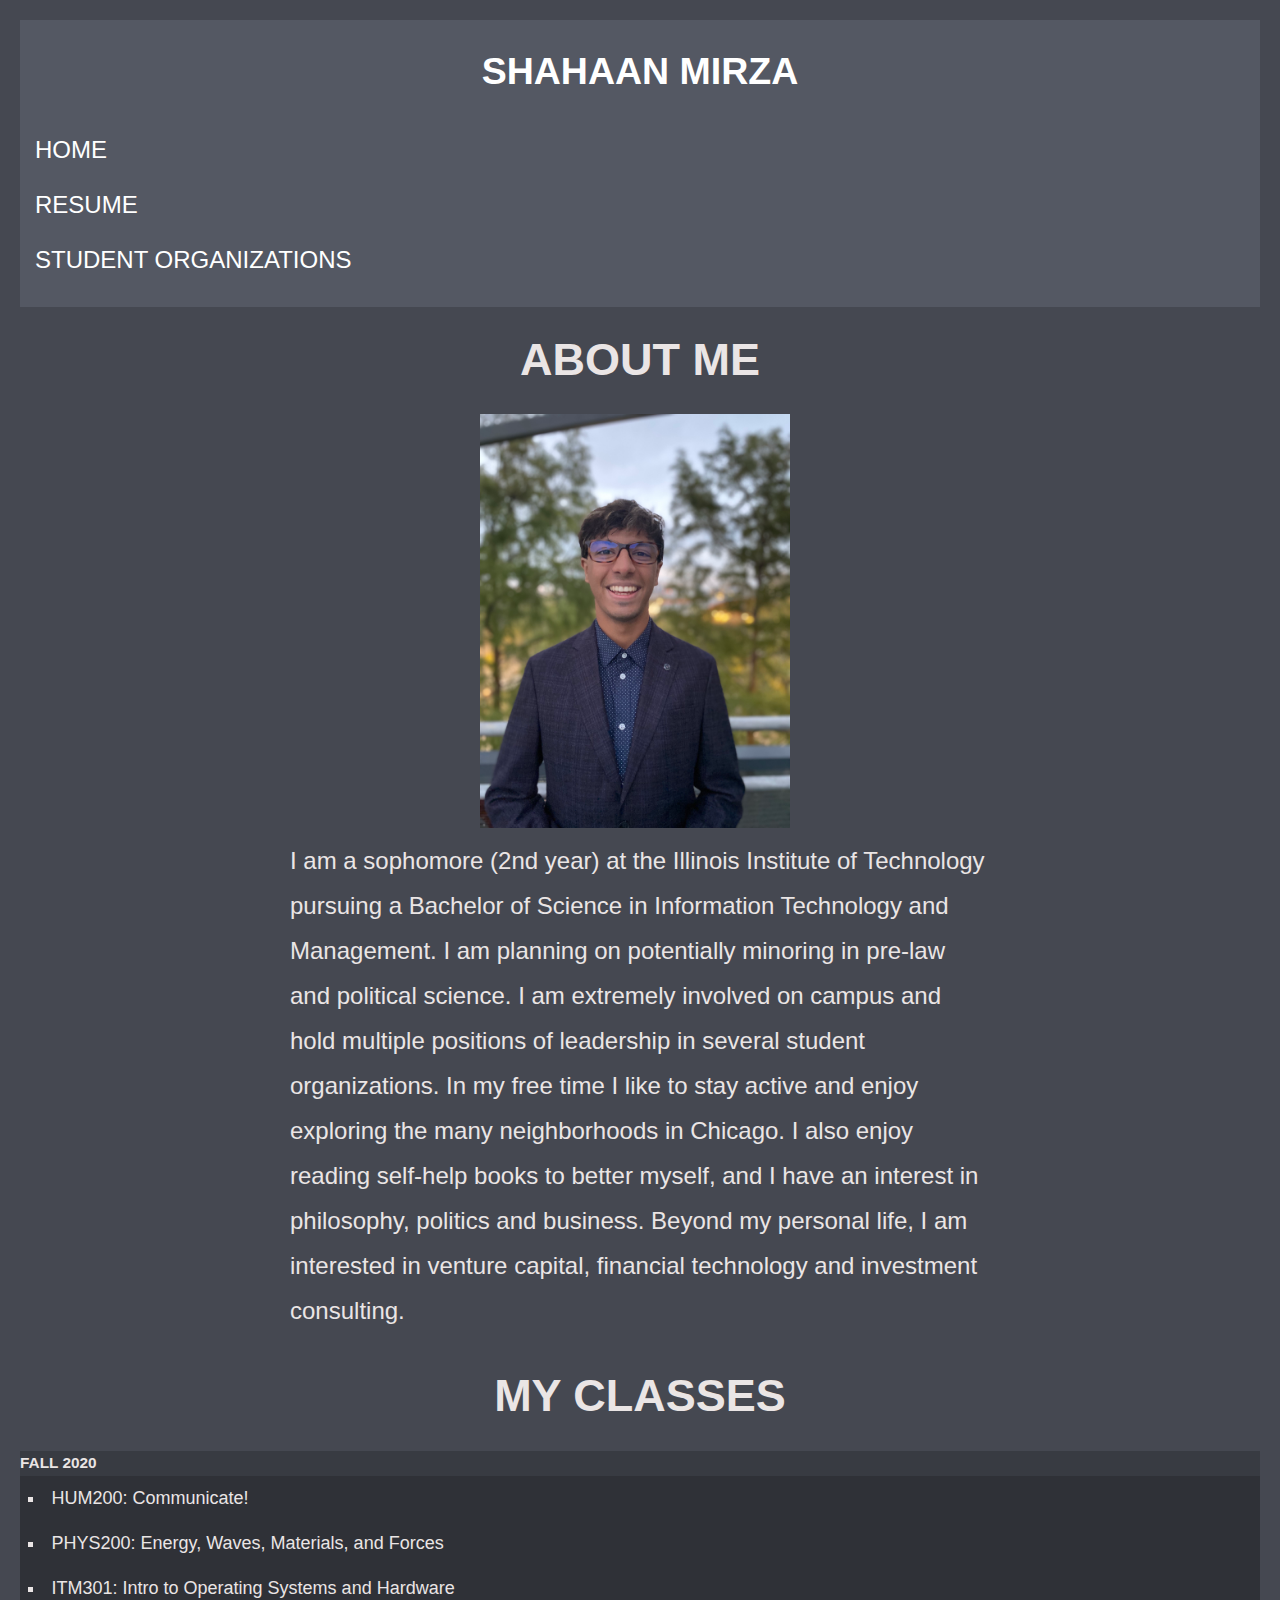
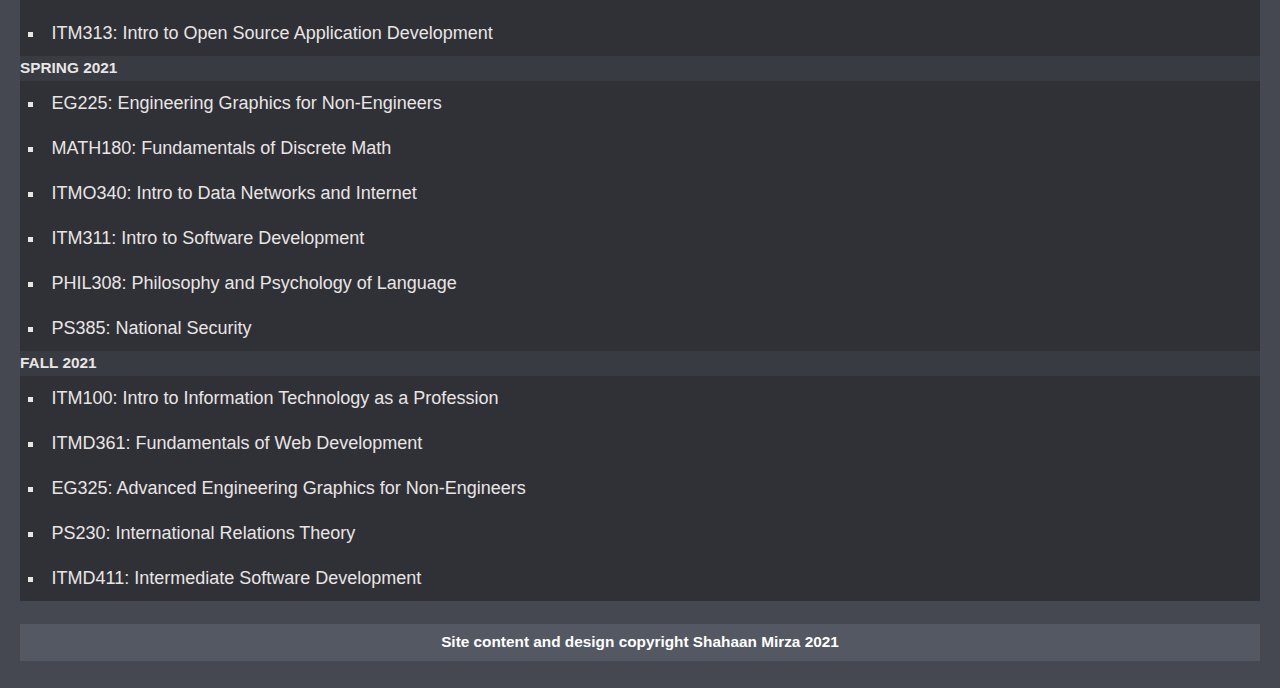
<file: index.html>
<!DOCTYPE html>
<html lang="en" id="home">
  <head>
    <meta charset="utf-8"/>
    <title>Home Page: Shahaan Mirza</title>
    <link rel="stylesheet" href="./assets/css/screen.css"> <!-- links stylesheet to index.html file-->
  </head>
  <body>
    <header id="header">
      <h1>Shahaan Mirza</h1>
      <nav class="navigation-list">
        <ul>
          <li class="nav-home"><a href="">Home </a></li>
          <li class="nav-resume"><a href="./resume/">Resume</a></li>
          <li class="nav-studentorgs"><a href="./studentorgs/">Student Organizations</a></li>
        </ul>
      </nav>
    </header>
    <main id="content">
      <article id="about-me">
        <h2>About Me</h2>
        <figure>
          <img
            src="assets/img/shahaan-portrait.jpeg"
            alt="Portrait of Shahaan"/>
        </figure>
          <p>
            I am a sophomore (2nd year) at the Illinois Institute of Technology pursuing a Bachelor
            of Science in Information Technology and Management. I am planning on potentially
            minoring in pre-law and political science. I am extremely involved on campus and hold
            multiple positions of leadership in several student organizations. In my free time I
            like to stay active and enjoy exploring the many neighborhoods in Chicago. I also enjoy
            reading self-help books to better myself, and I have an interest in philosophy, politics
            and business. Beyond my personal life, I am interested in venture capital, financial
            technology and investment consulting.
          </p>
      </article>
      <article id="classes">
        <h2>My Classes</h2>
        <h3>Fall 2020</h3>
        <ul id="coursework-f20">
          <li>HUM200: Communicate!</li>
          <li>PHYS200: Energy, Waves, Materials, and Forces</li>
          <li>ITM301: Intro to Operating Systems and Hardware</li>
          <li>ITM313: Intro to Open Source Application Development</li>
        </ul>
        <h3>Spring 2021</h3>
        <ul id="coursework-s21">
          <li>EG225: Engineering Graphics for Non-Engineers</li>
          <li>MATH180: Fundamentals of Discrete Math</li>
          <li>ITMO340: Intro to Data Networks and Internet</li>
          <li>ITM311: Intro to Software Development</li>
          <li>PHIL308: Philosophy and Psychology of Language</li>
          <li>PS385: National Security</li>
        </ul>
        <h3>Fall 2021</h3>
        <ul id="coursework-f21">
          <li>ITM100: Intro to Information Technology as a Profession</li>
          <li>ITMD361: Fundamentals of Web Development</li>
          <li>EG325: Advanced Engineering Graphics for Non-Engineers</li>
          <li>PS230: International Relations Theory</li>
          <li>ITMD411: Intermediate Software Development</li>
        </ul>
      </article>
    </main>
    <footer id="footer">
      <p>Site content and design copyright Shahaan Mirza 2021</p>
    </footer>
  </body>
</html>
</file>
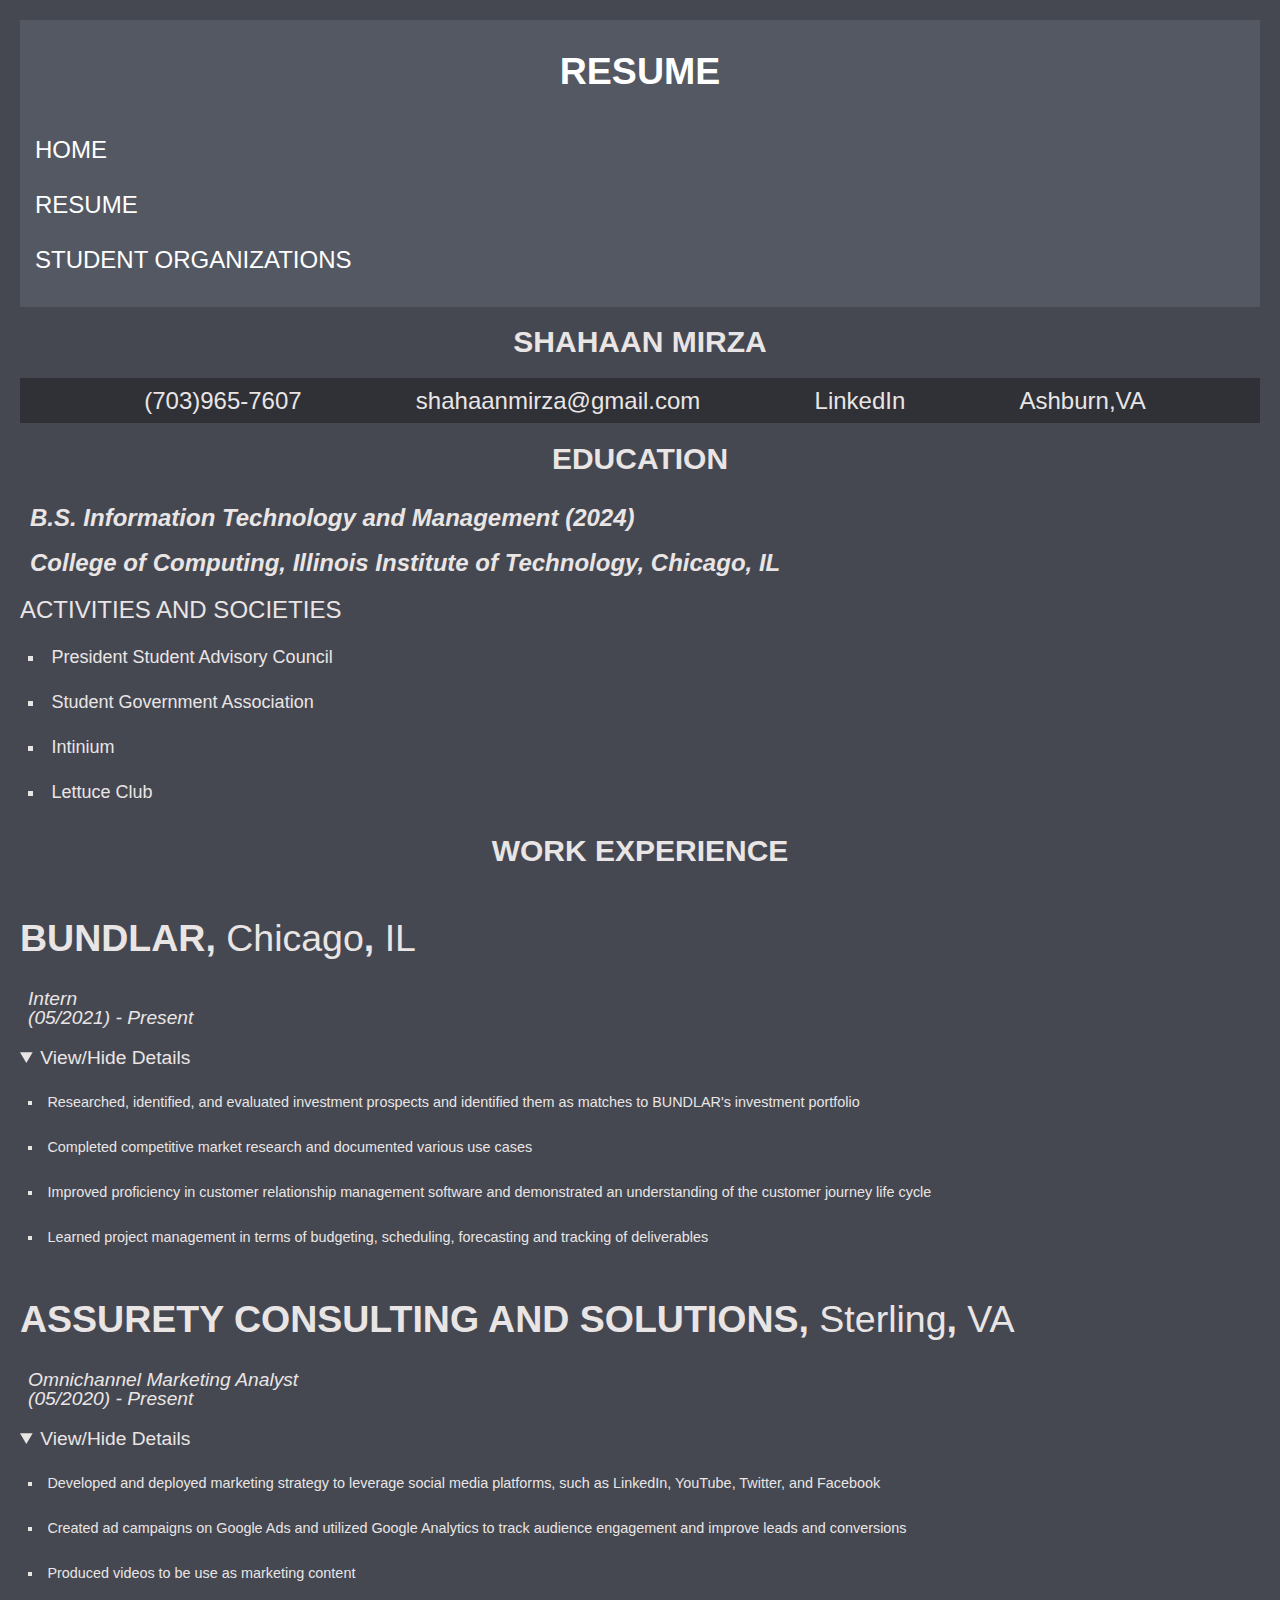
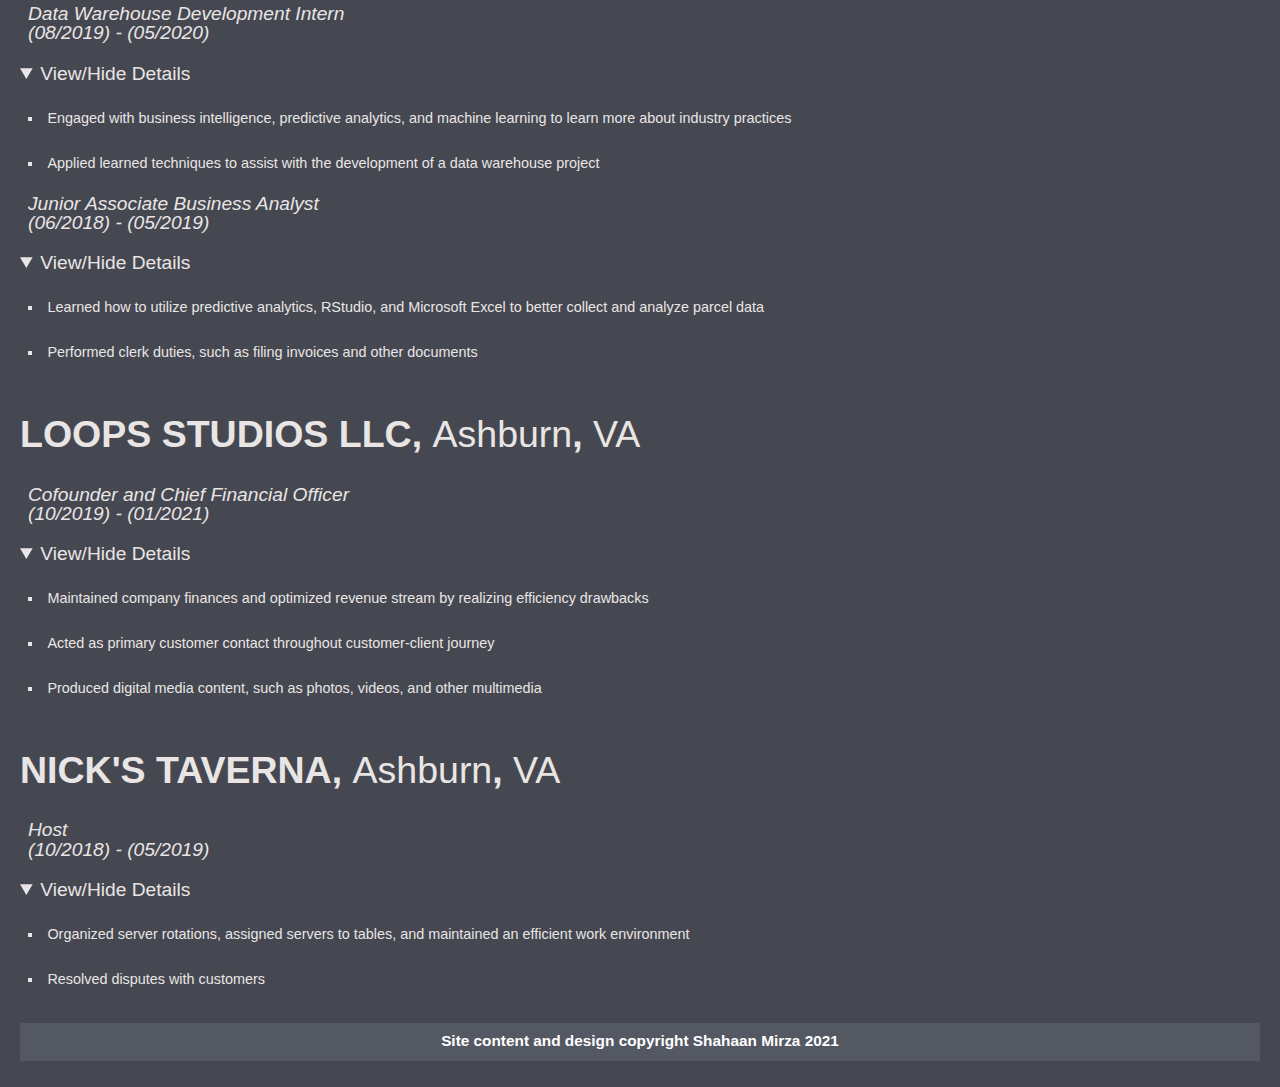
<file: resume/index.html>
<!DOCTYPE html>
<html lang="en" id="resume">
  <head>
    <meta charset="utf-8"/>
    <title>Resume: Shahaan Mirza</title>
    <link rel="stylesheet" href="../assets/css/screen.css"> <!-- links stylesheet to index.html file-->
  </head>
  <body>
    <header id="header">
      <h1>Resume</h1>
      <nav class="navigation-list">
        <ul>
          <li class="nav-home"><a href="../">Home</a></li>
          <li class="nav-resume"><a href="">Resume</a></li>
          <li class="nav-studentorgs"><a href="../studentorgs/">Student Organizations</a></li>
        </ul>
      </nav>
    </header>
    <main id="content">
      <article id="contact">
        <header class="h-card">
          <h2 class="section-head">Shahaan Mirza</h2>
          <ul>
            <li><a href="tel:+1-703-965-7607">(703)965-7607</a></li>
            <li><a href="mailto:shahaanmirza@gmail.com">shahaanmirza@gmail.com</a></li>
            <li><a href="https://www.linkedin.com/in/shahaanmirza">LinkedIn</a></li>
            <li><b class="p-locality">Ashburn</b>,<b class="p-region">VA</b></li>
          </ul>
        </header>
      </article>
      <article id="education">
        <h2 class="section-head">Education</h2>
            <ul id="degree-school">
              <li>B.S. Information Technology and Management (2024)</li>
              <li>College of Computing, Illinois Institute of Technology, <b
              class="p-locality">Chicago</b>,<b class="p-region"> IL</b></li>
            </ul>
            <h4><a href="../studentorgs">Activities and Societies</a></h4>
            <ul class="student-orgs">
              <li>President Student Advisory Council</li>
              <li>Student Government Association</li>
              <li>Intinium</li>
              <li>Lettuce Club</li>
            </ul>
      </article>
      <article id="work-experience">
        <h2 class="section-head">Work Experience</h2>
        <h3 class="company-name">BUNDLAR, <b class="p-locality">Chicago</b>,<b class="p-region">
        IL</b></h3>
        <ul class="title-duration">
          <li>Intern</li>
          <li>(05/2021) - Present</li>
        </ul>
          <details open>
            <summary>View/Hide Details</summary>
            <ul class="role-details">
              <li>Researched, identified, and evaluated investment prospects and
              identified them as matches to BUNDLAR's investment portfolio</li>
              <li>Completed competitive market research and documented various use cases</li>
              <li>Improved proficiency in customer relationship management software and demonstrated
              an understanding of the customer journey life cycle</li>
              <li>Learned project management in terms of budgeting, scheduling, forecasting and
              tracking of deliverables</li>
            </ul>
          </details>
        <h3 class="company-name">Assurety Consulting and Solutions, <b
        class="p-locality">Sterling</b>,<b class="p-region"> VA</b></h3>
        <ul class="title-duration">
          <li>Omnichannel Marketing Analyst</li>
          <li>(05/2020) - Present</li>
        </ul>
        <details open>
          <summary>View/Hide Details</summary>
          <ul class="role-details">
            <li>Developed and deployed marketing strategy to leverage social media platforms, such
            as LinkedIn, YouTube, Twitter, and Facebook</li>
            <li>Created ad campaigns on Google Ads and utilized Google Analytics to track audience
            engagement and improve leads and conversions</li>
            <li>Produced videos to be use as marketing content</li>
          </ul>
        </details>
        <ul class="title-duration">
          <li>Data Warehouse Development Intern</li>
          <li>(08/2019) - (05/2020)</li>
        </ul>
        <details open>
          <summary>View/Hide Details</summary>
          <ul class="role-details">
            <li>Engaged with business intelligence, predictive analytics, and machine learning to
            learn more about industry practices</li>
            <li>Applied learned techniques to assist with the development of a data warehouse
            project</li>
          </ul>
        </details>
        <ul class="title-duration">
          <li>Junior Associate Business Analyst</li>
          <li>(06/2018) - (05/2019)</li>
        </ul>
        <details open>
          <summary>View/Hide Details</summary>
          <ul class="role-details">
            <li>Learned how to utilize predictive analytics, RStudio, and Microsoft Excel to
            better collect and analyze parcel data</li>
            <li>Performed clerk duties, such as filing invoices and other documents</li>
          </ul>
        </details>
        <h3 class="company-name">LOOPS STUDIOS LLC, <b
        class="p-locality">Ashburn</b>,<b class="p-region"> VA</b></h3>
        <ul class="title-duration">
          <li>Cofounder and Chief Financial Officer</li>
          <li>(10/2019) - (01/2021)</li>
        </ul>
        <details open>
          <summary>View/Hide Details</summary>
          <ul class="role-details">
            <li>Maintained company finances and optimized revenue stream by realizing efficiency
            drawbacks</li>
            <li>Acted as primary customer contact throughout customer-client journey</li>
            <li>Produced digital media content, such as photos, videos, and other multimedia</li>
          </ul>
        </details>
        <h3 class="company-name">Nick's Taverna, <b
        class="p-locality">Ashburn</b>,<b class="p-region"> VA</b></h3>
        <ul class="title-duration">
          <li>Host</li>
          <li>(10/2018) - (05/2019)</li>
        </ul>
        <details open>
          <summary>View/Hide Details</summary>
          <ul class="role-details">
            <li>Organized server rotations, assigned servers to tables, and maintained an
            efficient work environment</li>
            <li>Resolved disputes with customers</li>
          </ul>
        </details>
      </article>
    </main>
    <footer id="footer">
      <p>Site content and design copyright Shahaan Mirza 2021</p>
    </footer>
  </body>
</html>
</file>
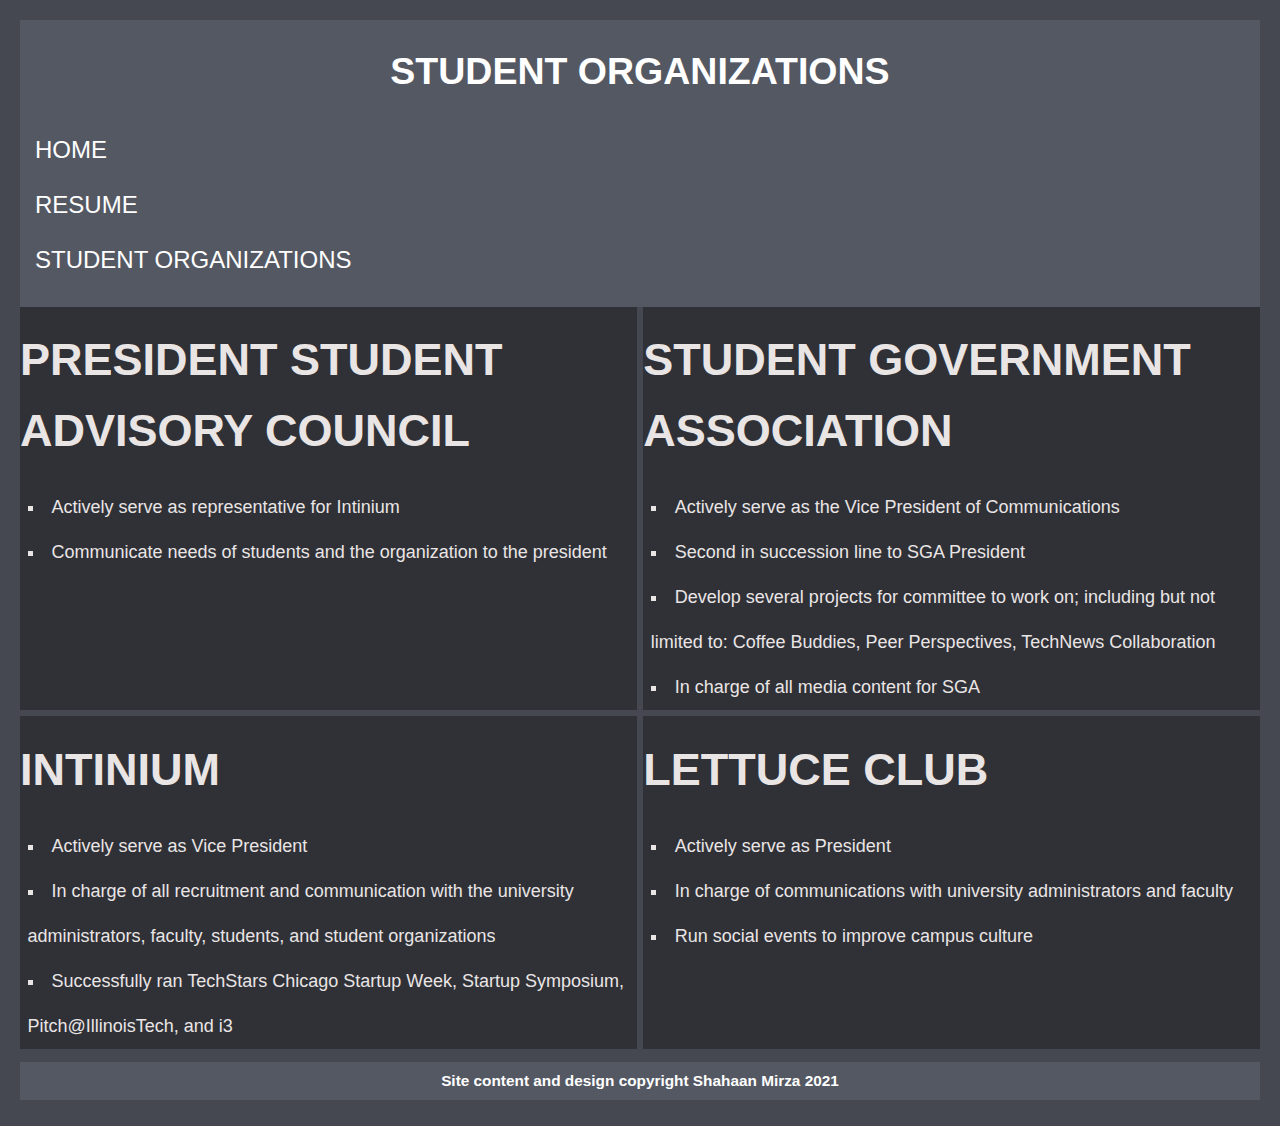
<file: studentorgs/index.html>
<!DOCTYPE html>
<html lang="en" id="student-orgs">
  <head>
    <meta charset="utf-8"/>
    <title>Student Orgs: Shahaan Mirza</title>
    <link rel="stylesheet" href="../assets/css/screen.css"> <!-- links stylesheet to index.html file-->
  </head>
  <body>
    <header id="header">
      <h1>Student Organizations</h1>
      <nav class="navigation-list">
        <ul>
          <li class="nav-home"><a href="../">Home</a></li>
          <li class="nav-resume"><a href="../resume/">Resume</a></li>
          <li class="nav-studentorgs"><a href="">Student Organizations</a></li>
        </ul>
      </nav>
    </header>
    <main id="content">
      <article id="student-orgs-group" class="student-orgs-grid">
        <ol>
          <li id="psac">
            <h2>President Student Advisory Council</h2>
            <ul class="student-orgs">
            <li>Actively serve as representative for Intinium</li>
            <li>Communicate needs of students and the organization to the president</li>
            </ul>
          </li>
          <li id="sga">
            <h2>Student Government Association</h2>
            <ul class="student-orgs">
            <li>Actively serve as the Vice President of Communications</li>
            <li>Second in succession line to SGA President</li>
            <li>Develop several projects for committee to work on; including but not limited to:
            Coffee Buddies, Peer Perspectives, TechNews Collaboration</li>
            <li>In charge of all media content for SGA</li>
            </ul>
          </li>
          <li id="intinium">
            <h2>Intinium</h2>
            <ul class="student-orgs">
            <li>Actively serve as Vice President</li>
            <li>In charge of all recruitment and communication with the university administrators,
            faculty, students, and student organizations</li>
            <li>Successfully ran TechStars Chicago Startup Week, Startup Symposium, Pitch@IllinoisTech,
            and i3</li>
            </ul>
          </li>
          <li id="lettuce">
            <h2>Lettuce Club</h2>
            <ul class="student-orgs">
            <li>Actively serve as President</li>
            <li>In charge of communications with university administrators and faculty</li>
            <li>Run social events to improve campus culture</li>
            </ul>
          </li>
        </ol>
      </article>
    </main>
    <footer id="footer">
      <p>Site content and design copyright Shahaan Mirza 2021</p>
    </footer>
  </body>
</html>
</file>
<file: assets/css/screen.css>
/* http://meyerweb.com/eric/tools/css/reset/
v2.0 | 20110126 License: none (public domain) */ /* stylelint-disable*/
a,abbr,acronym,address,applet,article,aside,audio,b,big,blockquote,body,canvas,caption,center,cite,code,dd,del,details,dfn,div,dl,dt,em,embed,fieldset,figcaption,figure,footer,form,h1,h2,h3,h4,h5,h6,header,hgroup,html,i,iframe,img,ins,kbd,label,legend,li,mark,menu,nav,object,ol,output,p,pre,q,ruby,s,samp,section,small,span,strike,strong,sub,summary,sup,table,tbody,td,tfoot,th,thead,time,tr,tt,u,ul,var,
video{margin:0;padding:0;border:0;font:inherit;vertical-align:baseline}article,aside,details,figcaption,figure,footer,header,hgroup,main,menu,nav,section{display:block}html{line-height:1}body{line-height:inherit}ol,ul{list-style:none}blockquote,q{quotes:none}blockquote:after,blockquote:before,q:after,q:before{content:'';content:none}table{border-collapse:collapse;border-spacing:0}
/* stylelint-enable */

/* Begin site styles below */

/*
    TYPOGRAPHIC GRID PROPERTIES:
    Base font-size: 24px
    Base line-height: 30px
    Modular Scale: 1.25
        https://www.modularscale.com/?24&px&1.25
*/

html {
  background: #454851;
  color: #EAE5E5;
  font-family: Verdana, "Helvetica Neue", Helvetica, Arial, sans-serif;
  font-size: 1.5em; /* 24px / 16px = 1.5em */
  line-height: 1.875em; /* 30px / 16px = 1.875em */
  text-align: left;
  padding: 0.8333333333333334em; /* 20px */
}

/* Heading element styles below */
h1,
h2,
h3,
h4 {
  padding-top: 0.4166666666666667em; /* 20px padding * .5 = 10px */
  padding-bottom: 0.4166666666666667em; /* 20px padding * .5 = 10px */
  font-weight: bold;
  text-transform: uppercase;
  font-family: "Helvetica Neue", sans-serif;
}
h1 {
  font-size: 1.5625em;
  line-height: 1.875em; /* 30px * 1.5 = 45px */
  text-align: center;
  font-weight: bolder;
  padding-bottom: 0.4166666666666667em;
}
h2 {
  font-size: 1.875em;
  line-height: 1.5625em; /* 30px * 1.25 = 37.5px */
  text-align: center;
  padding-bottom: 0.4166666666666667em; /* 20px padding * .5 = 10px */
}
h3 {
  font-size: 1.5625em;
  line-height: 1.875em; /* 30px * 1.5 = 45px */
}
h4 {
  font-size: 1.25em;
  line-height: 1.5625em; /* 30px * 1.25 = 37.5px */
}
a {
  text-decoration: none;
  color: inherit;
}
img {
  display: block;
  margin-left: auto;
  margin-right: auto;
  width: 100%;
  max-width: 50vw;
  padding-right: 0.4166666666666667em; /* 20px padding * .5 = 10px */
  padding-bottom: 0.4166666666666667em; /* 20px padding * .5 = 10px */
}
ul,
ol {
  padding-left: 0.4166666666666667em; /* 20px padding * .5 = 10px */
}

/* Begin header properties */
#header {
  padding-bottom: 0.8333333333333334em; /* 20px = 20px padding */
  background: #545863;
  color: #FFFFFF;
}
.navigation-list a {
  display: flex;
  flex-direction: row;
  justify-content: space-between;
  text-align: left;
  flex-wrap: wrap;
  text-transform: uppercase;
  padding: 0.20833333333333334em; /* 20px padding * .25 = 5px */
}
.nav-home:hover,
.nav-resume:hover,
.nav-studentorgs:hover {
  font-weight: bolder;
  background: #383B42;
  color: #FBB02D;
}
/* End header properties */

/* Begin footer properties */
#footer {
  padding: 0.8333333333333334em; /* 20px = 20px padding */
  background: #545863;
  color: #FFFFFF;
  font-size: 0.64em; /* 24px * .66 = 15.36px */
  line-height: 0.7999999999999999em;
  font-weight: bold;
  text-align: center;
  margin-bottom: 0.4166666666666667em; /* 20px padding * .5 = 10px */
  margin-top: 0.8333333333333334em; /* 20px = 20px padding */
}
/* End footer properties */

/* Begin about-me section properties */
#about-me p {
  position: relative;
	width: 700px;
	margin: 0 auto;
	min-height: 200px;
}
/* End about-me section properties */

/* Begin classes-section properties */
#classes {
  padding-top: 0.4166666666666667em; /* 20px padding * .5 = 10px */
  padding-bottom: 0.4166666666666667em; /* 20px padding * .5 = 10px */
}
.section-head h3 {
  font-weight: bold;
  text-transform: uppercase;
  padding: 0.27499999999999997em; /* 20px padding * .33 = 6.6px */
}
#classes h3 {
  font-size: 0.64em; /* 24px * .66 = 15.36px */
  line-height: 0.7999999999999999em;
  text-align: left;
  background-color: #383B42;
}
#classes ul {
  font-size: 0.75em; /* 24px * .5 = 12px */
  list-style-type: square;
  list-style-position: inside;
}
#coursework-f20,
#coursework-f21,
#coursework-s21 {
  background-color: #2F3137;
}
/* End classes-section properties */

/* Begin resume properties */
#contact ul {
  display: flex;
  flex-direction: row;
  flex-flow: wrap;
  justify-content: space-evenly;
  text-align: justify;
  text-decoration: none;
  background-color: #2F3137;
}
#contact a:hover {
  text-decoration: underline;
}
.section-head {
  font-weight: bold;
  font-size: 1.25em; /* 24px * 1.25 = 30px */
  line-height: 1.5625em;
}
#degree-school {
  font-weight: bold;
  font-style: italic;
}
#education h4 {
  padding-top: 0.4166666666666667em; /* 20px padding *.5 = 10px */
  font-weight: normal;
  font-size: 1em;
  line-height: 1.25em;
  text-decoration: none;
}
#education h4:hover {
  text-decoration: underline;
}
.student-orgs {
  font-size: 0.75em; /* 24px * .5 = 12px */
  list-style-type: square;
  list-style-position: inside;
  text-align: left;
}
.company-name b {
  font-style: normal;
  text-transform: capitalize;
  font-weight: lighter;
}
.title-duration {
  font-size: 0.7999999999999999em; /* 24px * .75 = 18px */
  line-height: 1em;
  font-style: italic;
  font-weight: lighter;
  padding-bottom: 0.4166666666666667em; /* 20px padding * .5 = 10px */
}
#work-experience details {
  font-size: 0.7999999999999999em; /* 24px * .75 = 18px */
  padding-bottom: 0.4166666666666667em; /* 20px padding * .5 = 10px */
}
.role-details li {
  list-style-type: square;
  list-style-position: inside;
  font-size: 0.75em; /* 24px * .5 = 12px */

}
/* End resume properties */

/* Begin studentorgs properties */
#student-orgs-group h2 {
  text-align: left;
}
.student-orgs-grid ol{
  display: grid;
  grid-template-rows: auto;
  grid-template-columns: 1fr 1fr;
  grid-gap: 0.27499999999999997em; /* 20px padding * .33 = 6.6px */
  padding-left: 0;
}
.student-orgs-grid
#psac,
#sga,
#intinium,
#lettuce {
  background: #2F3137;
}
/* End studentorgs properties */

/* Begin 404 properties */
.error-page {
  align-content: center;
}
/* End 404 properties */

/* Begin media queries */
@media screen and (min-width: 28.333333333333332em /* 680px */) {
  img {
    float: left;
  }
}
@media screen and (min-width: 700px/* 940px */) {
  #about-me
  p,
  img {
    float: none;
    display: flex;
    flex-direction: row;
  }
  img {
    max-width: 25%;
  }
}
@media screen and (max-width: 700px) {
  #about-me p {
    width: auto;
    font-size: 75%;
  }
  .student-orgs-grid ol {
    grid-template-columns: 1fr;
  }
}
/* End media queries */
</file>
